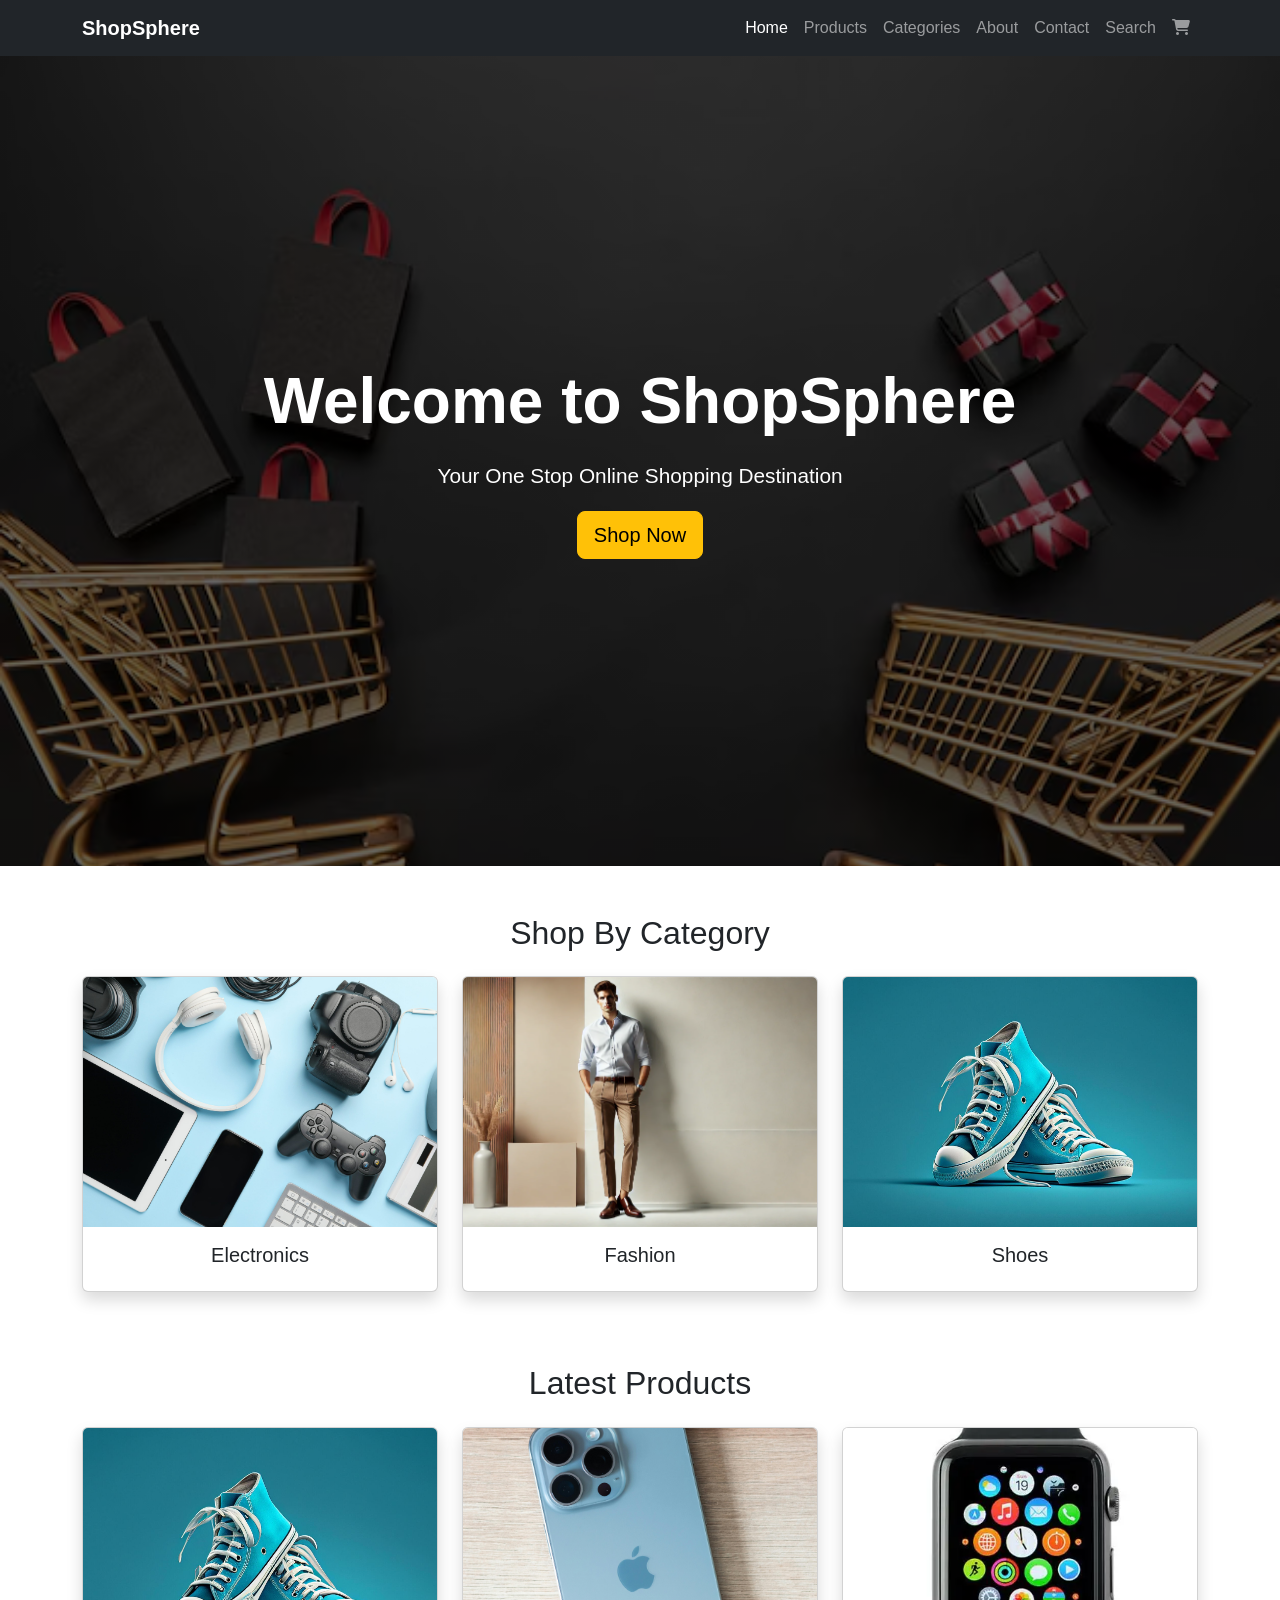
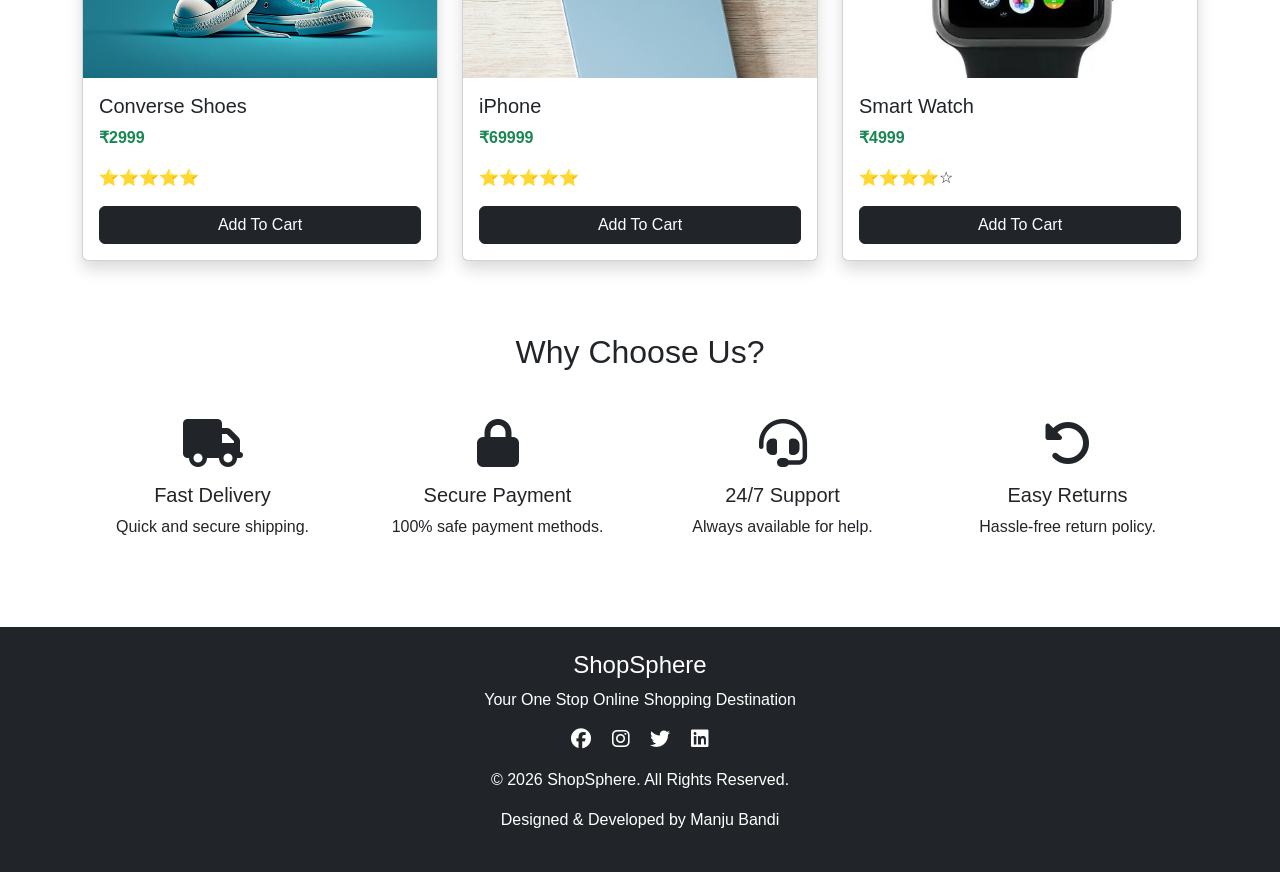
<file: index.html>
<!DOCTYPE html>
<html lang="en">
<head>
    <meta charset="UTF-8">
    <meta name="viewport" content="width=device-width, initial-scale=1.0">
    <title>ShopSphere - E-Commerce Website</title>

    <!-- Bootstrap CSS -->
    <link href="https://cdn.jsdelivr.net/npm/bootstrap@5.3.3/dist/css/bootstrap.min.css" rel="stylesheet">

    <!-- Font Awesome -->
    <link rel="stylesheet"
    href="https://cdnjs.cloudflare.com/ajax/libs/font-awesome/6.5.1/css/all.min.css">

    <!-- Custom CSS -->
    <link rel="stylesheet" href="css/style.css">
</head>
<body>

    <!-- Navbar -->
    <nav class="navbar navbar-expand-lg navbar-dark bg-dark sticky-top">
        <div class="container">

            <a class="navbar-brand fw-bold" href="#">
                ShopSphere
            </a>

            <button class="navbar-toggler"
                    type="button"
                    data-bs-toggle="collapse"
                    data-bs-target="#navbarNav">

                <span class="navbar-toggler-icon"></span>
            </button>

            <div class="collapse navbar-collapse"
                 id="navbarNav">

                <ul class="navbar-nav ms-auto">

                    <li class="nav-item">
                        <a class="nav-link active" href="index.html">
                            Home
                        </a>
                    </li>

                    <li class="nav-item">
                        <a class="nav-link" href="products.html">
                            Products
                        </a>
                    </li>

                    <li class="nav-item">
                        <a class="nav-link" href="category.html">
                            Categories
                        </a>
                    </li>

                    <li class="nav-item">
                        <a class="nav-link" href="about.html">
                            About
                        </a>
                    </li>

                    <li class="nav-item">
                        <a class="nav-link" href="contact.html">
                            Contact
                        </a>
                    </li>



                    <li class="nav-item">
                        <a class="nav-link" href="search.html">
                            Search
                        </a>
                    </li>


                    <li class="nav-item">
                        <a class="nav-link" href="cart.html">
                            <i class="fa-solid fa-cart-shopping"></i>
                        </a>
                    </li>

                </ul>

            </div>

        </div>
    </nav>

    <!-- Hero Section -->
    <section class="hero text-center text-white">
        <div class="container">
            <h1>Welcome to ShopSphere</h1>
            <p>Your One Stop Online Shopping Destination</p>
            <a href="#" class="btn btn-warning btn-lg">
                Shop Now
            </a>
        </div>
    </section>
    <!-- Shop By Category -->

<section class="container my-5">

    <h2 class="text-center mb-4">
        Shop By Category
    </h2>

    <div class="row">

        <div class="col-md-4 mb-4">
            <div class="card shadow">
                <img src="images/electronics.jpg"
                     class="card-img-top"
                     alt="Electronics">

                <div class="card-body text-center">
                    <h5>Electronics</h5>
                </div>
            </div>
        </div>

        <div class="col-md-4 mb-4">
            <div class="card shadow">
                <img src="images/fashion.jpg"
                     class="card-img-top"
                     alt="Fashion">

                <div class="card-body text-center">
                    <h5>Fashion</h5>
                </div>
            </div>
        </div>

        <div class="col-md-4 mb-4">
            <div class="card shadow">
                <img src="images/shoes.jpg"
                     class="card-img-top"
                     alt="Shoes">

                <div class="card-body text-center">
                    <h5>Shoes</h5>
                </div>
            </div>
        </div>

    </div>

</section>
<!-- Latest Products -->

<section class="container my-5">

    <h2 class="text-center mb-4">
        Latest Products
    </h2>

    <div class="row">

        <!-- Product 1 -->
        <div class="col-md-4 mb-4">
            <div class="card shadow">

                <img src="images/shoes.jpg"
                     class="card-img-top"
                     alt="Shoes">

                <div class="card-body">

                    <h5>Converse Shoes</h5>

                    <p class="text-success fw-bold">
                        ₹2999
                    </p>

                    <p>
                        ⭐⭐⭐⭐⭐
                    </p>

                    <button class="btn btn-dark w-100">
                        Add To Cart
                    </button>

                </div>

            </div>
        </div>

        <!-- Product 2 -->
        <div class="col-md-4 mb-4">
            <div class="card shadow">

                <img src="images/iphone.jpg"
                     class="card-img-top"
                     alt="Phone">

                <div class="card-body">

                    <h5>iPhone</h5>

                    <p class="text-success fw-bold">
                        ₹69999
                    </p>

                    <p>
                        ⭐⭐⭐⭐⭐
                    </p>

                    <button class="btn btn-dark w-100">
                        Add To Cart
                    </button>

                </div>

            </div>
        </div>

        <!-- Product 3 -->
        <div class="col-md-4 mb-4">
            <div class="card shadow">

                <img src="images/smartwatch.jpg"
                     class="card-img-top"
                     alt="Watch">

                <div class="card-body">

                    <h5>Smart Watch</h5>

                    <p class="text-success fw-bold">
                        ₹4999
                    </p>

                    <p>
                        ⭐⭐⭐⭐☆
                    </p>

                    <button class="btn btn-dark w-100">
                        Add To Cart
                    </button>

                </div>

            </div>
        </div>

    </div>

</section>
<!-- Features Section -->

<section class="container my-5">

    <h2 class="text-center mb-5">
        Why Choose Us?
    </h2>

    <div class="row text-center">

        <div class="col-md-3 mb-4">
            <i class="fas fa-truck fa-3x mb-3"></i>
            <h5>Fast Delivery</h5>
            <p>Quick and secure shipping.</p>
        </div>

        <div class="col-md-3 mb-4">
            <i class="fas fa-lock fa-3x mb-3"></i>
            <h5>Secure Payment</h5>
            <p>100% safe payment methods.</p>
        </div>

        <div class="col-md-3 mb-4">
            <i class="fas fa-headset fa-3x mb-3"></i>
            <h5>24/7 Support</h5>
            <p>Always available for help.</p>
        </div>

        <div class="col-md-3 mb-4">
            <i class="fas fa-rotate-left fa-3x mb-3"></i>
            <h5>Easy Returns</h5>
            <p>Hassle-free return policy.</p>
        </div>

    </div>

</section>
<!-- Footer -->

<footer class="bg-dark text-white text-center py-4">

    <h4>ShopSphere</h4>

    <p>
        Your One Stop Online Shopping Destination
    </p>

    <div class="mb-3">

        <i class="fab fa-facebook fa-lg mx-2"></i>

        <i class="fab fa-instagram fa-lg mx-2"></i>

        <i class="fab fa-twitter fa-lg mx-2"></i>

        <i class="fab fa-linkedin fa-lg mx-2"></i>

    </div>

    <p>
        © 2026 ShopSphere. All Rights Reserved.
    </p>
    <p>
        Designed & Developed by Manju Bandi
    </p>

</footer>

    <!-- Bootstrap JS -->
    <script src="https://cdn.jsdelivr.net/npm/bootstrap@5.3.3/dist/js/bootstrap.bundle.min.js"></script>

</body>
</html>
</file>
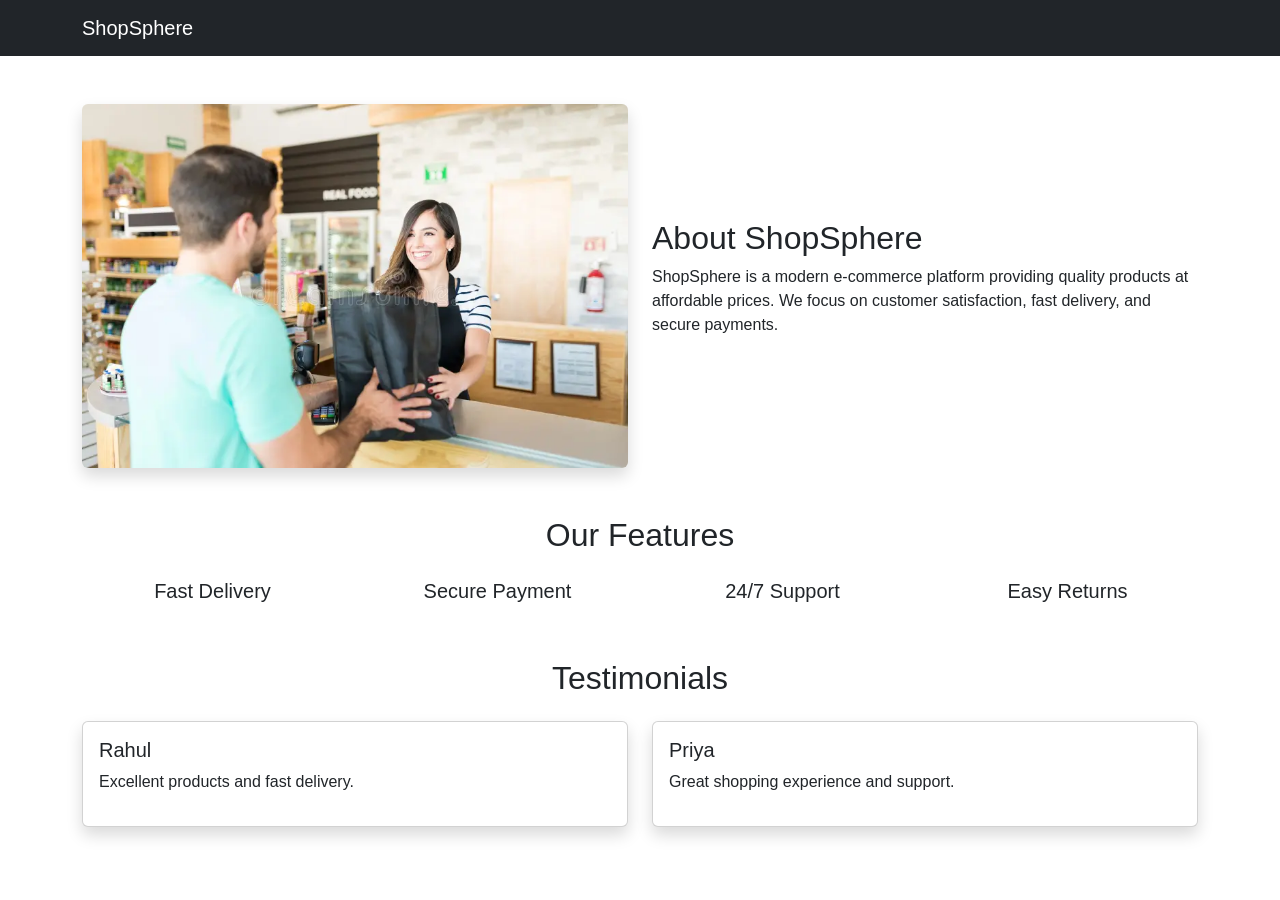
<file: about.html>
<!DOCTYPE html>
<html lang="en">
<head>
    <meta charset="UTF-8">
    <meta name="viewport" content="width=device-width, initial-scale=1.0">
    <title>About Us - ShopSphere</title>

    <link href="https://cdn.jsdelivr.net/npm/bootstrap@5.3.3/dist/css/bootstrap.min.css" rel="stylesheet">

    <link rel="stylesheet"
    href="https://cdnjs.cloudflare.com/ajax/libs/font-awesome/6.5.1/css/all.min.css">

    <link rel="stylesheet" href="css/style.css">
</head>
<body>

<nav class="navbar navbar-dark bg-dark">
    <div class="container">
        <a class="navbar-brand" href="index.html">
            ShopSphere
        </a>
    </div>
</nav>

<div class="container my-5">

    <div class="row align-items-center">

        <div class="col-md-6">
            <img
            src="images/aboutimage.jpg"
            class="img-fluid rounded shadow">
        </div>

        <div class="col-md-6">

            <h2>About ShopSphere</h2>

            <p>
                ShopSphere is a modern e-commerce platform
                providing quality products at affordable prices.
                We focus on customer satisfaction, fast delivery,
                and secure payments.
            </p>

        </div>

    </div>

</div>

<div class="container my-5">

    <h2 class="text-center mb-4">
        Our Features
    </h2>

    <div class="row text-center">

        <div class="col-md-3">
            <h5>Fast Delivery</h5>
        </div>

        <div class="col-md-3">
            <h5>Secure Payment</h5>
        </div>

        <div class="col-md-3">
            <h5>24/7 Support</h5>
        </div>

        <div class="col-md-3">
            <h5>Easy Returns</h5>
        </div>

    </div>

</div>

<div class="container my-5">

    <h2 class="text-center mb-4">
        Testimonials
    </h2>

    <div class="row">

        <div class="col-md-6">

            <div class="card shadow">
                <div class="card-body">

                    <h5>Rahul</h5>

                    <p>
                        Excellent products and fast delivery.
                    </p>

                </div>
            </div>

        </div>

        <div class="col-md-6">

            <div class="card shadow">
                <div class="card-body">

                    <h5>Priya</h5>

                    <p>
                        Great shopping experience and support.
                    </p>

                </div>
            </div>

        </div>

    </div>

</div>

<script src="https://cdn.jsdelivr.net/npm/bootstrap@5.3.3/dist/js/bootstrap.bundle.min.js"></script>

</body>
</html>
</file>
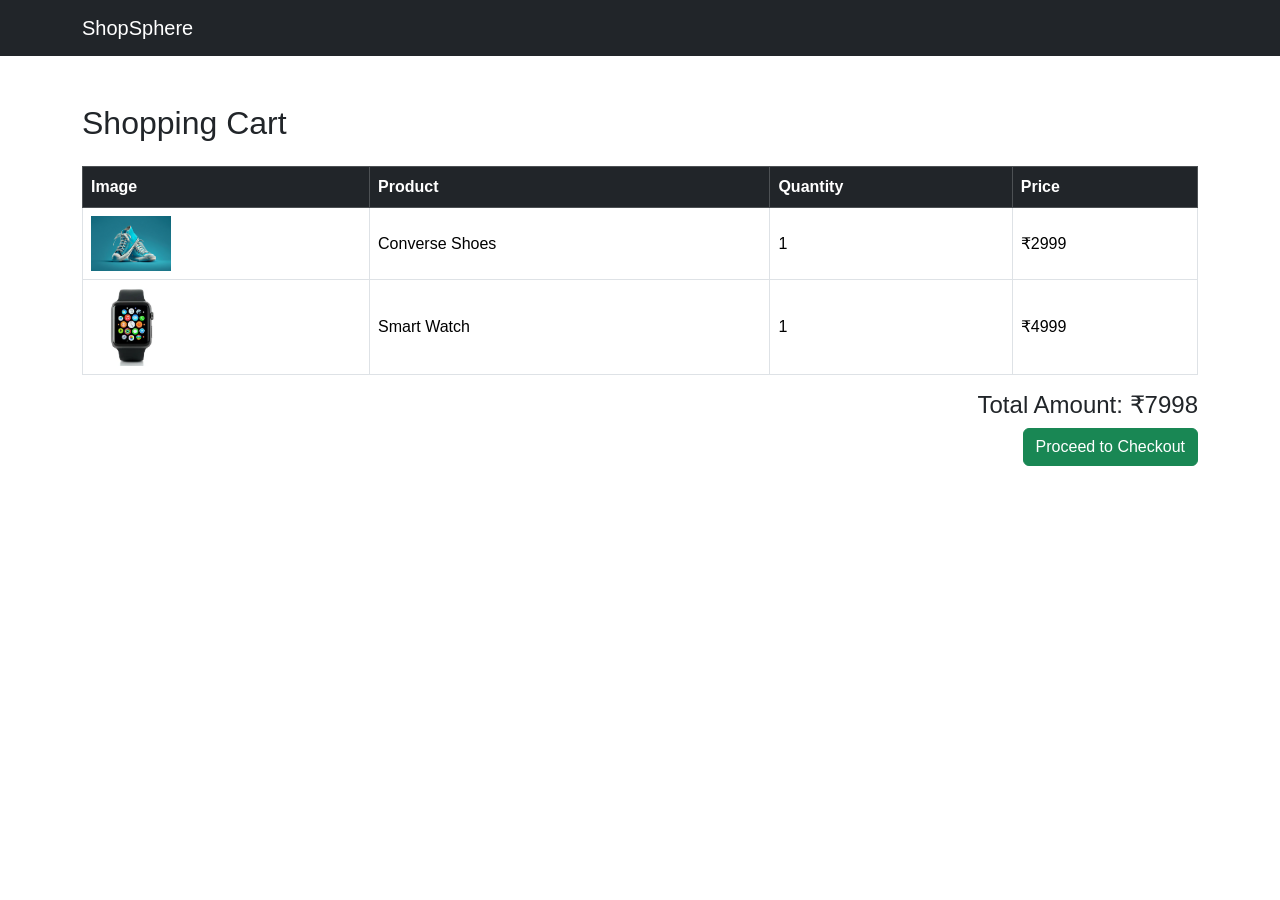
<file: cart.html>
<!DOCTYPE html>
<html lang="en">
<head>
    <meta charset="UTF-8">
    <meta name="viewport" content="width=device-width, initial-scale=1.0">
    <title>Cart - ShopSphere</title>

    <link href="https://cdn.jsdelivr.net/npm/bootstrap@5.3.3/dist/css/bootstrap.min.css" rel="stylesheet">

    <link rel="stylesheet"
    href="https://cdnjs.cloudflare.com/ajax/libs/font-awesome/6.5.1/css/all.min.css">

    <link rel="stylesheet" href="css/style.css">
</head>
<body>

<nav class="navbar navbar-dark bg-dark">
    <div class="container">
        <a class="navbar-brand" href="index.html">
            ShopSphere
        </a>
    </div>
</nav>

<div class="container my-5">

    <h2 class="mb-4">Shopping Cart</h2>

    <table class="table table-bordered align-middle">

        <thead class="table-dark">
            <tr>
                <th>Image</th>
                <th>Product</th>
                <th>Quantity</th>
                <th>Price</th>
            </tr>
        </thead>

        <tbody>

            <tr>
                <td>
                    <img src="images/shoes.jpg"
                         width="80">
                </td>

                <td>Converse Shoes</td>

                <td>1</td>

                <td>₹2999</td>
            </tr>

            <tr>
                <td>
                    <img src="images/smartwatch.jpg"
                         width="80">
                </td>

                <td>Smart Watch</td>

                <td>1</td>

                <td>₹4999</td>
            </tr>

        </tbody>

    </table>

    <div class="text-end">

        <h4>Total Amount: ₹7998</h4>

        <a href="checkout.html"
           class="btn btn-success">
           Proceed to Checkout
        </a>

    </div>

</div>

<script src="https://cdn.jsdelivr.net/npm/bootstrap@5.3.3/dist/js/bootstrap.bundle.min.js"></script>

</body>
</html>
</file>
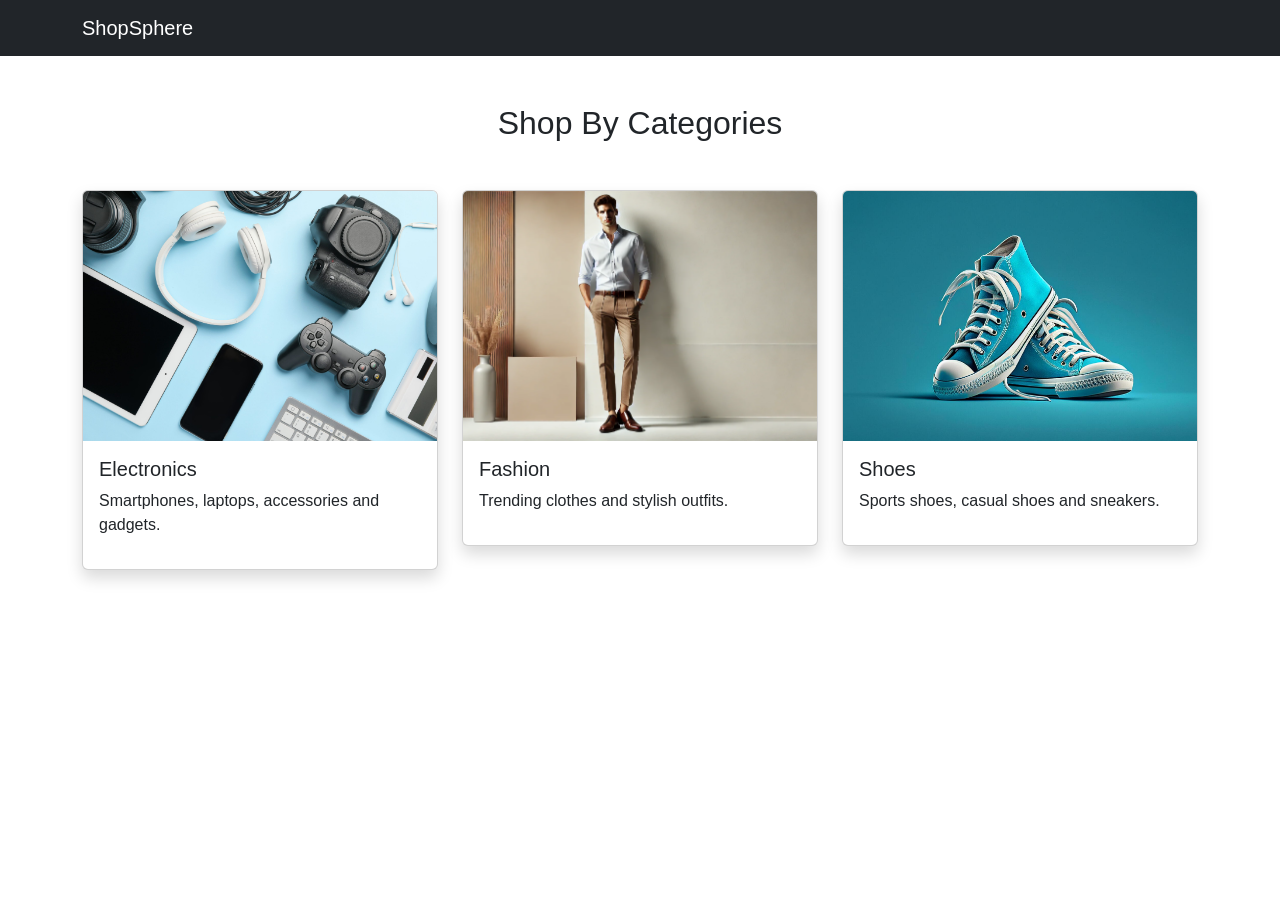
<file: category.html>
<!DOCTYPE html>
<html lang="en">
<head>
    <meta charset="UTF-8">
    <meta name="viewport" content="width=device-width, initial-scale=1.0">
    <title>Categories - ShopSphere</title>

    <link href="https://cdn.jsdelivr.net/npm/bootstrap@5.3.3/dist/css/bootstrap.min.css" rel="stylesheet">

    <link rel="stylesheet"
    href="https://cdnjs.cloudflare.com/ajax/libs/font-awesome/6.5.1/css/all.min.css">

    <link rel="stylesheet" href="css/style.css">
</head>
<body>

<!-- Navbar -->

<nav class="navbar navbar-dark bg-dark">
    <div class="container">
        <a class="navbar-brand" href="index.html">
            ShopSphere
        </a>
    </div>
</nav>

<!-- Categories -->

<div class="container my-5">

    <h2 class="text-center mb-5">
        Shop By Categories
    </h2>

    <div class="row">

        <!-- Electronics -->

        <div class="col-md-4 mb-4">

            <div class="card shadow">

                <img
                src="images/electronics.jpg"
                class="card-img-top">

                <div class="card-body">

                    <h5>Electronics</h5>

                    <p>
                        Smartphones, laptops,
                        accessories and gadgets.
                    </p>

                </div>

            </div>

        </div>

        <!-- Fashion -->

        <div class="col-md-4 mb-4">

            <div class="card shadow">

                <img
                src="images/fashion.jpg"
                class="card-img-top">

                <div class="card-body">

                    <h5>Fashion</h5>

                    <p>
                        Trending clothes and
                        stylish outfits.
                    </p>

                </div>

            </div>

        </div>

        <!-- Shoes -->

        <div class="col-md-4 mb-4">

            <div class="card shadow">

                <img
                src="images/shoes.jpg"
                class="card-img-top"
                alt="Shoes">

                <div class="card-body">

                    <h5>Shoes</h5>

                    <p>
                        Sports shoes, casual shoes
                        and sneakers.
                    </p>

                </div>

            </div>

        </div>

    </div>

</div>

<script src="https://cdn.jsdelivr.net/npm/bootstrap@5.3.3/dist/js/bootstrap.bundle.min.js"></script>

</body>
</html>
</file>
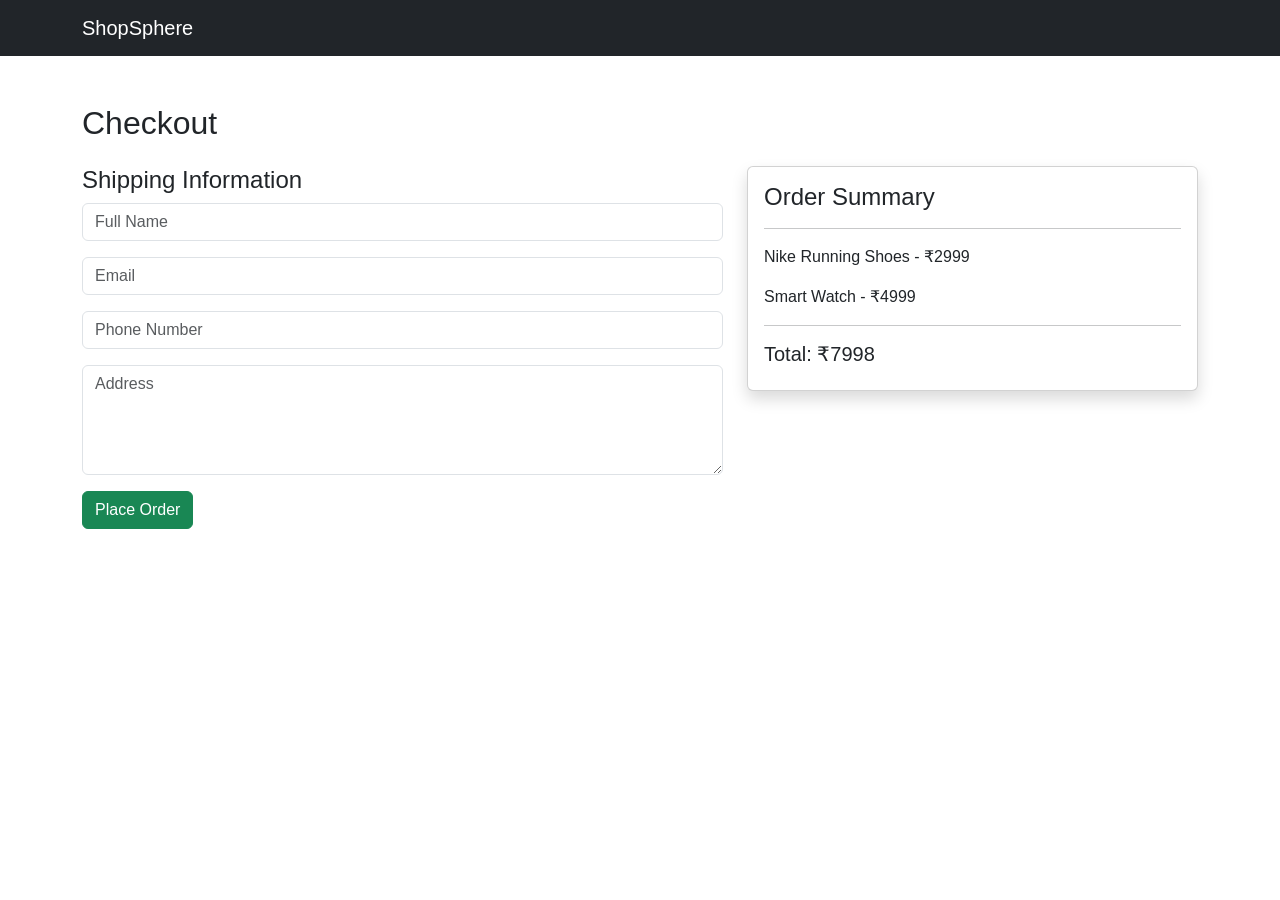
<file: checkout.html>
<!DOCTYPE html>
<html lang="en">
<head>
    <meta charset="UTF-8">
    <meta name="viewport" content="width=device-width, initial-scale=1.0">
    <title>Checkout - ShopSphere</title>

    <link href="https://cdn.jsdelivr.net/npm/bootstrap@5.3.3/dist/css/bootstrap.min.css" rel="stylesheet">

    <link rel="stylesheet" href="css/style.css">
</head>
<body>

<nav class="navbar navbar-dark bg-dark">
    <div class="container">
        <a class="navbar-brand" href="index.html">
            ShopSphere
        </a>
    </div>
</nav>

<div class="container my-5">

    <h2 class="mb-4">Checkout</h2>

    <div class="row">

        <!-- Shipping Form -->

        <div class="col-md-7">

            <h4>Shipping Information</h4>

            <form>

                <div class="mb-3">
                    <input type="text"
                           class="form-control"
                           placeholder="Full Name">
                </div>

                <div class="mb-3">
                    <input type="email"
                           class="form-control"
                           placeholder="Email">
                </div>

                <div class="mb-3">
                    <input type="text"
                           class="form-control"
                           placeholder="Phone Number">
                </div>

                <div class="mb-3">
                    <textarea class="form-control"
                              rows="4"
                              placeholder="Address"></textarea>
                </div>

                <a href="order-confirmation.html"
                   class="btn btn-success">
                   Place Order
                </a>

            </form>

        </div>

        <!-- Order Summary -->

        <div class="col-md-5">

            <div class="card shadow">

                <div class="card-body">

                    <h4>Order Summary</h4>

                    <hr>

                    <p>Nike Running Shoes - ₹2999</p>

                    <p>Smart Watch - ₹4999</p>

                    <hr>

                    <h5>Total: ₹7998</h5>

                </div>

            </div>

        </div>

    </div>

</div>

<script src="https://cdn.jsdelivr.net/npm/bootstrap@5.3.3/dist/js/bootstrap.bundle.min.js"></script>

</body>
</html>
</file>
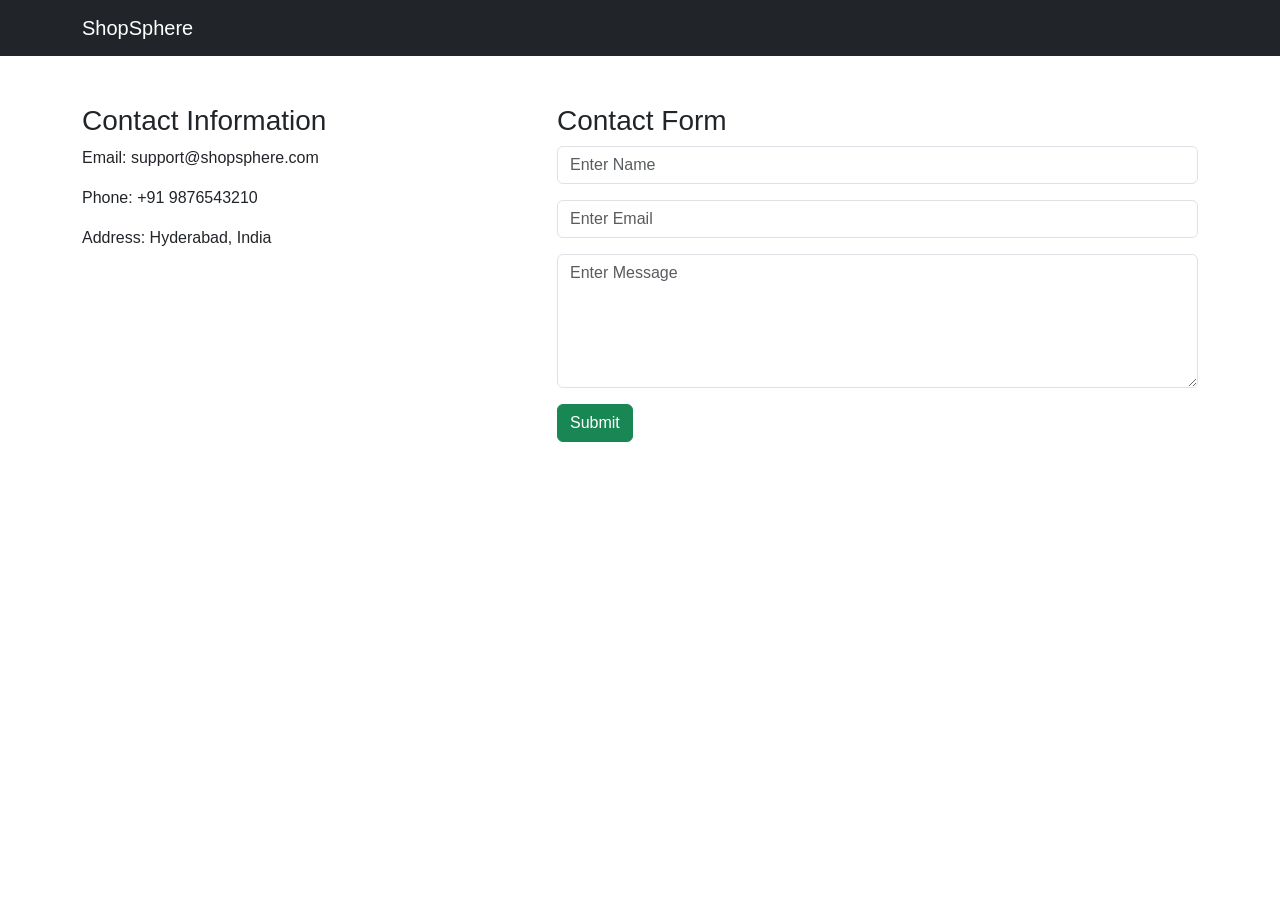
<file: contact.html>
<!DOCTYPE html>
<html lang="en">
<head>
    <meta charset="UTF-8">
    <meta name="viewport" content="width=device-width, initial-scale=1.0">
    <title>Contact Us - ShopSphere</title>

    <link href="https://cdn.jsdelivr.net/npm/bootstrap@5.3.3/dist/css/bootstrap.min.css" rel="stylesheet">

    <script src="https://code.jquery.com/jquery-3.7.1.min.js"></script>

    <link rel="stylesheet" href="css/style.css">
</head>
<body>

<nav class="navbar navbar-dark bg-dark">
    <div class="container">
        <a class="navbar-brand" href="index.html">
            ShopSphere
        </a>
    </div>
</nav>

<div class="container my-5">

    <div class="row">

        <div class="col-md-5">

            <h3>Contact Information</h3>

            <p>Email: support@shopsphere.com</p>

            <p>Phone: +91 9876543210</p>

            <p>Address: Hyderabad, India</p>

        </div>

        <div class="col-md-7">

            <h3>Contact Form</h3>

            <form id="contactForm">

                <div class="mb-3">
                    <input type="text"
                           id="name"
                           class="form-control"
                           placeholder="Enter Name">
                </div>

                <div class="mb-3">
                    <input type="email"
                           id="email"
                           class="form-control"
                           placeholder="Enter Email">
                </div>

                <div class="mb-3">
                    <textarea id="message"
                              class="form-control"
                              rows="5"
                              placeholder="Enter Message"></textarea>
                </div>

                <button type="submit"
                        class="btn btn-success">
                    Submit
                </button>

            </form>

        </div>

    </div>

</div>

<script>
$("#contactForm").submit(function(e){

    e.preventDefault();

    let name=$("#name").val();
    let email=$("#email").val();
    let message=$("#message").val();

    if(name=="" || email=="" || message==""){
        alert("Please fill all fields");
    }
    else{
        alert("Form Submitted Successfully");
    }

});
</script>

</body>
</html>
</file>
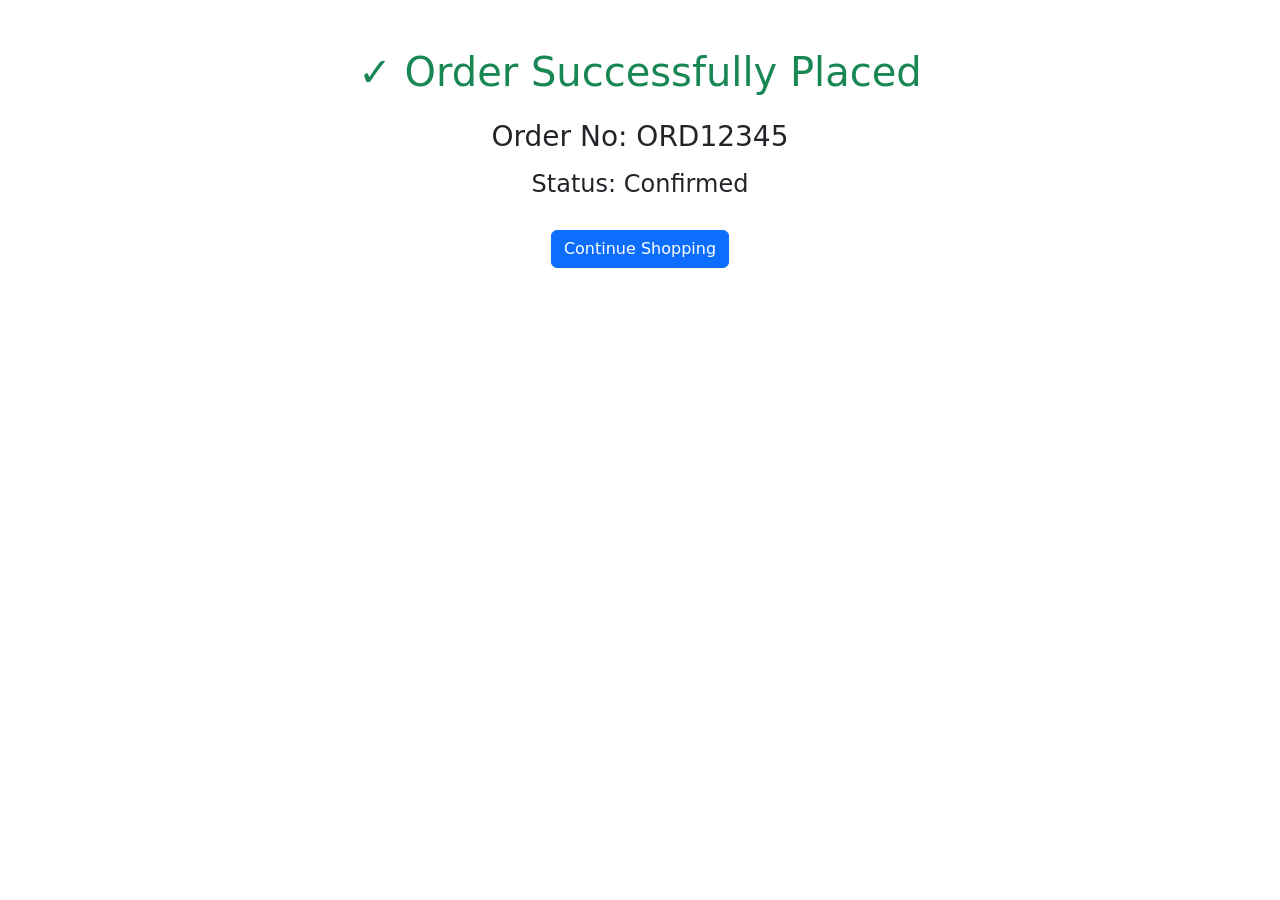
<file: order-confirmation.html>
<!DOCTYPE html>
<html lang="en">
<head>
    <meta charset="UTF-8">
    <meta name="viewport" content="width=device-width, initial-scale=1.0">
    <title>Order Confirmation</title>

    <link href="https://cdn.jsdelivr.net/npm/bootstrap@5.3.3/dist/css/bootstrap.min.css" rel="stylesheet">
</head>
<body>

<div class="container text-center mt-5">

    <h1 class="text-success">
        ✓ Order Successfully Placed
    </h1>

    <h3 class="mt-4">
        Order No: ORD12345
    </h3>

    <h4 class="mt-3">
        Status: Confirmed
    </h4>

    <a href="index.html" class="btn btn-primary mt-4">
        Continue Shopping
    </a>

</div>

</body>
</html>
</file>
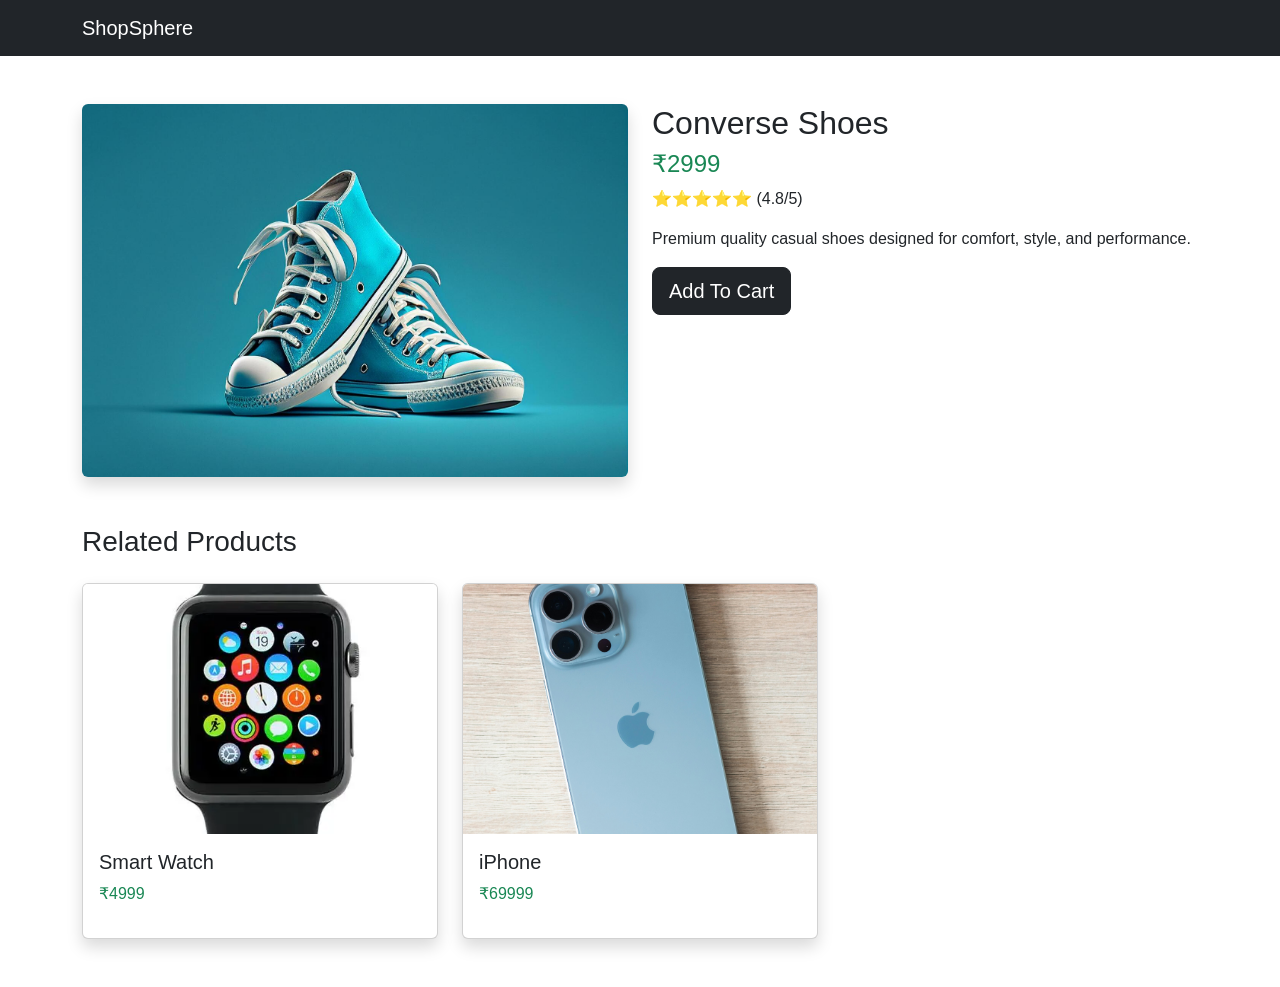
<file: product-view.html>
<!DOCTYPE html>
<html lang="en">
<head>
    <meta charset="UTF-8">
    <meta name="viewport" content="width=device-width, initial-scale=1.0">
    <title>Product Details</title>

    <link href="https://cdn.jsdelivr.net/npm/bootstrap@5.3.3/dist/css/bootstrap.min.css" rel="stylesheet">

    <link rel="stylesheet"
    href="https://cdnjs.cloudflare.com/ajax/libs/font-awesome/6.5.1/css/all.min.css">

    <link rel="stylesheet" href="css/style.css">
</head>
<body>

<nav class="navbar navbar-dark bg-dark">
    <div class="container">
        <a class="navbar-brand" href="index.html">
            ShopSphere
        </a>
    </div>
</nav>

<div class="container my-5">

    <div class="row">

        <!-- Product Image -->

        <div class="col-md-6">

            <img
            src="images/shoes.jpg"
            class="img-fluid rounded shadow">

        </div>

        <!-- Product Details -->

        <div class="col-md-6">

            <h2>Converse Shoes</h2>

            <h4 class="text-success">
                ₹2999
            </h4>

            <p>
                ⭐⭐⭐⭐⭐ (4.8/5)
            </p>

            <p>
                Premium quality casual shoes designed
                for comfort, style, and performance.
            </p>

            <button class="btn btn-dark btn-lg">
                Add To Cart
            </button>

        </div>

    </div>

</div>
<div class="container my-5">

    <h3 class="mb-4">
        Related Products
    </h3>

    <div class="row">

        <div class="col-md-4">

            <div class="card shadow">

                <img
                src="images/smartwatch.jpg"
                class="card-img-top">

                <div class="card-body">

                    <h5>Smart Watch</h5>

                    <p class="text-success">
                        ₹4999
                    </p>

                </div>

            </div>

        </div>

        <div class="col-md-4">

            <div class="card shadow">

                <img
                src="images/iphone.jpg"
                class="card-img-top">

                <div class="card-body">

                    <h5>iPhone</h5>

                    <p class="text-success">
                        ₹69999
                    </p>

                </div>

            </div>

        </div>

    </div>

</div>

</body>
</html>
</file>
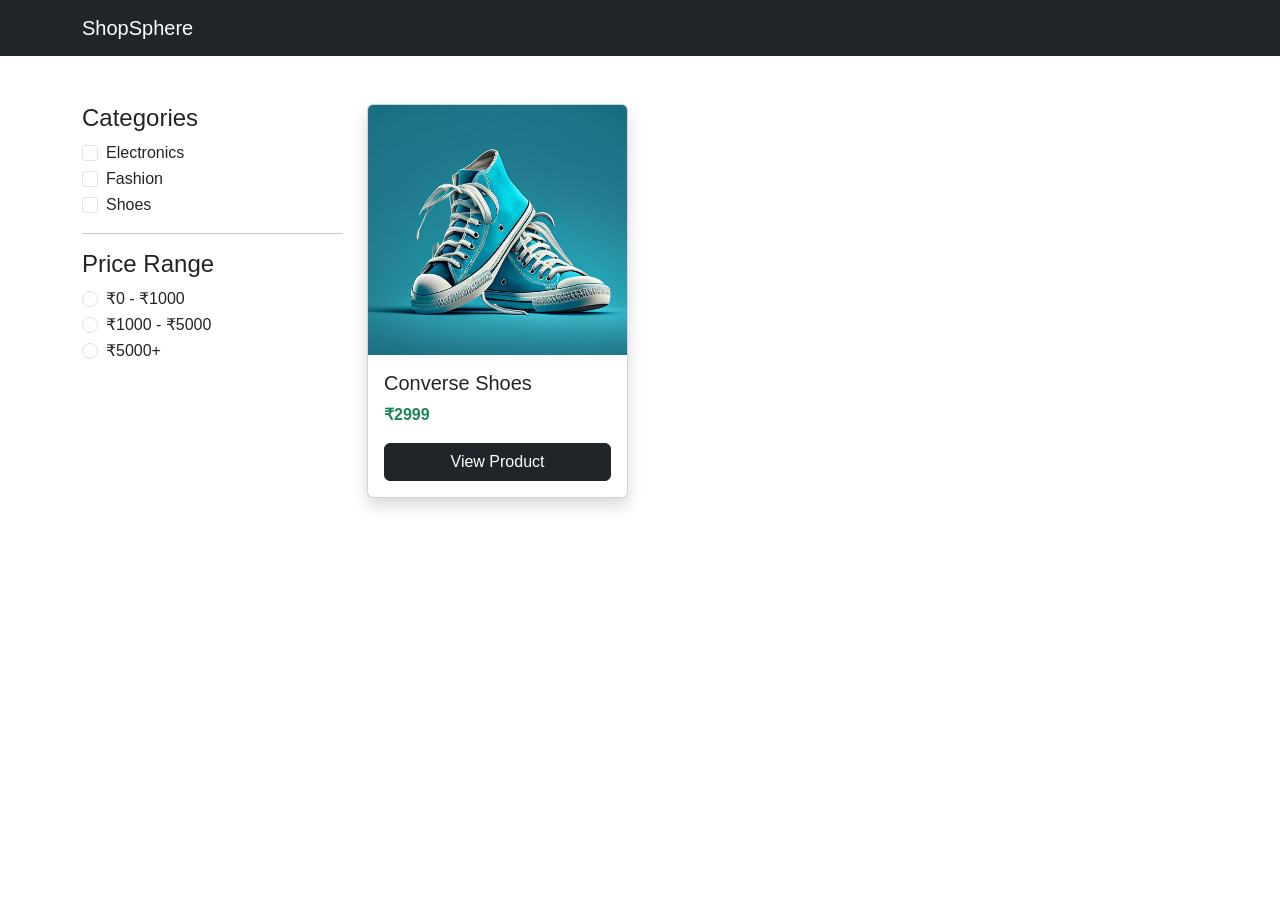
<file: products.html>
<!DOCTYPE html>
<html lang="en">
<head>
    <meta charset="UTF-8">
    <meta name="viewport" content="width=device-width, initial-scale=1.0">
    <title>Products - ShopSphere</title>

    <link href="https://cdn.jsdelivr.net/npm/bootstrap@5.3.3/dist/css/bootstrap.min.css" rel="stylesheet">

    <link rel="stylesheet"
    href="https://cdnjs.cloudflare.com/ajax/libs/font-awesome/6.5.1/css/all.min.css">

    <link rel="stylesheet" href="css/style.css">
</head>
<body>

<nav class="navbar navbar-dark bg-dark">
    <div class="container">
        <a class="navbar-brand" href="index.html">
            ShopSphere
        </a>
    </div>
</nav>

<div class="container my-5">

    <div class="row">

        <!-- Filters -->

        <div class="col-md-3">

            <h4>Categories</h4>

            <div class="form-check">
                <input class="form-check-input" type="checkbox">
                <label class="form-check-label">
                    Electronics
                </label>
            </div>

            <div class="form-check">
                <input class="form-check-input" type="checkbox">
                <label class="form-check-label">
                    Fashion
                </label>
            </div>

            <div class="form-check">
                <input class="form-check-input" type="checkbox">
                <label class="form-check-label">
                    Shoes
                </label>
            </div>

            <hr>

            <h4>Price Range</h4>

            <div class="form-check">
                <input class="form-check-input" type="radio" name="price">
                <label class="form-check-label">
                    ₹0 - ₹1000
                </label>
            </div>

            <div class="form-check">
                <input class="form-check-input" type="radio" name="price">
                <label class="form-check-label">
                    ₹1000 - ₹5000
                </label>
            </div>

            <div class="form-check">
                <input class="form-check-input" type="radio" name="price">
                <label class="form-check-label">
                    ₹5000+
                </label>
            </div>

        </div>

        <!-- Products -->

        <div class="col-md-9">

            <div class="row">

                <div class="col-md-4 mb-4">

                    <div class="card shadow">

                        <img src="images/shoes.jpg"
                             class="card-img-top">
        

                        <div class="card-body">

                            <h5>Converse Shoes</h5>

                            <p class="text-success fw-bold">
                                ₹2999
                            </p>

                            <a href="product-view.html"
                               class="btn btn-dark w-100">
                               View Product
                            </a>

                        </div>

                    </div>

                </div>

            </div>

        </div>

    </div>

</div>

</body>
</html>
</file>
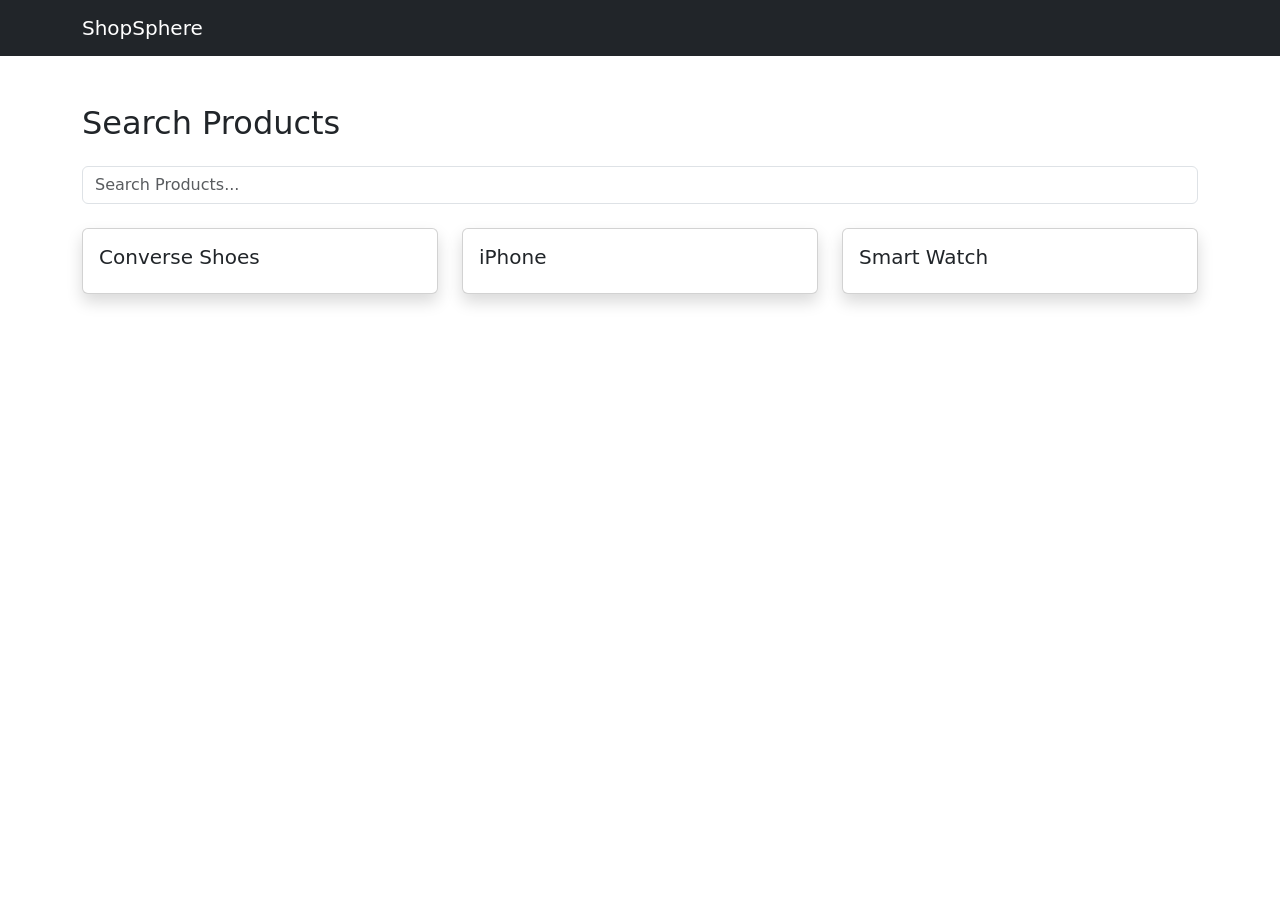
<file: search.html>
<!DOCTYPE html>
<html lang="en">
<head>
    <meta charset="UTF-8">
    <meta name="viewport" content="width=device-width, initial-scale=1.0">
    <title>Search Products</title>

    <link href="https://cdn.jsdelivr.net/npm/bootstrap@5.3.3/dist/css/bootstrap.min.css" rel="stylesheet">
</head>
<body>

<nav class="navbar navbar-dark bg-dark">
    <div class="container">
        <a class="navbar-brand" href="index.html">
            ShopSphere
        </a>
    </div>
</nav>

<div class="container my-5">

    <h2 class="mb-4">Search Products</h2>

    <input
        type="text"
        id="searchInput"
        class="form-control"
        placeholder="Search Products...">

    <div class="row mt-4" id="productList">

        <div class="col-md-4 product">
            <div class="card shadow">
                <div class="card-body">
                    <h5>Converse Shoes</h5>
                </div>
            </div>
        </div>

        <div class="col-md-4 product">
            <div class="card shadow">
                <div class="card-body">
                    <h5>iPhone</h5>
                </div>
            </div>
        </div>

        <div class="col-md-4 product">
            <div class="card shadow">
                <div class="card-body">
                    <h5>Smart Watch</h5>
                </div>
            </div>
        </div>

    </div>

</div>

<script>

const searchInput =
document.getElementById("searchInput");

searchInput.addEventListener("keyup", function(){

    let filter =
    searchInput.value.toLowerCase();

    let products =
    document.querySelectorAll(".product");

    products.forEach(product => {

        let text =
        product.innerText.toLowerCase();

        if(text.includes(filter)){
            product.style.display = "";
        }
        else{
            product.style.display = "none";
        }

    });

});

</script>

</body>
</html>
</file>
<file: css/style.css>
*{
    margin:0;
    padding:0;
    box-sizing:border-box;
}

body{
    font-family: Arial, sans-serif;
}

.hero{
    background: linear-gradient(
        rgba(0,0,0,0.6),
        rgba(0,0,0,0.6)
    ),
    url("../images/herobanner1.jpg");

    background-size: cover;
    background-position: center;

    height: 90vh;

    display: flex;
    justify-content: center;
    align-items: center;
}

.hero h1{
    font-size: 4rem;
    font-weight: bold;
}

.hero p{
    font-size: 1.3rem;
    margin: 20px 0;
}
.card img{
    height:250px;
    object-fit:cover;
}

.card{
    transition:0.3s;
}

.card:hover{
    transform:translateY(-10px);
}
footer i{
    cursor:pointer;
    transition:0.3s;
}

footer i:hover{
    transform:scale(1.2);
}
</file>
